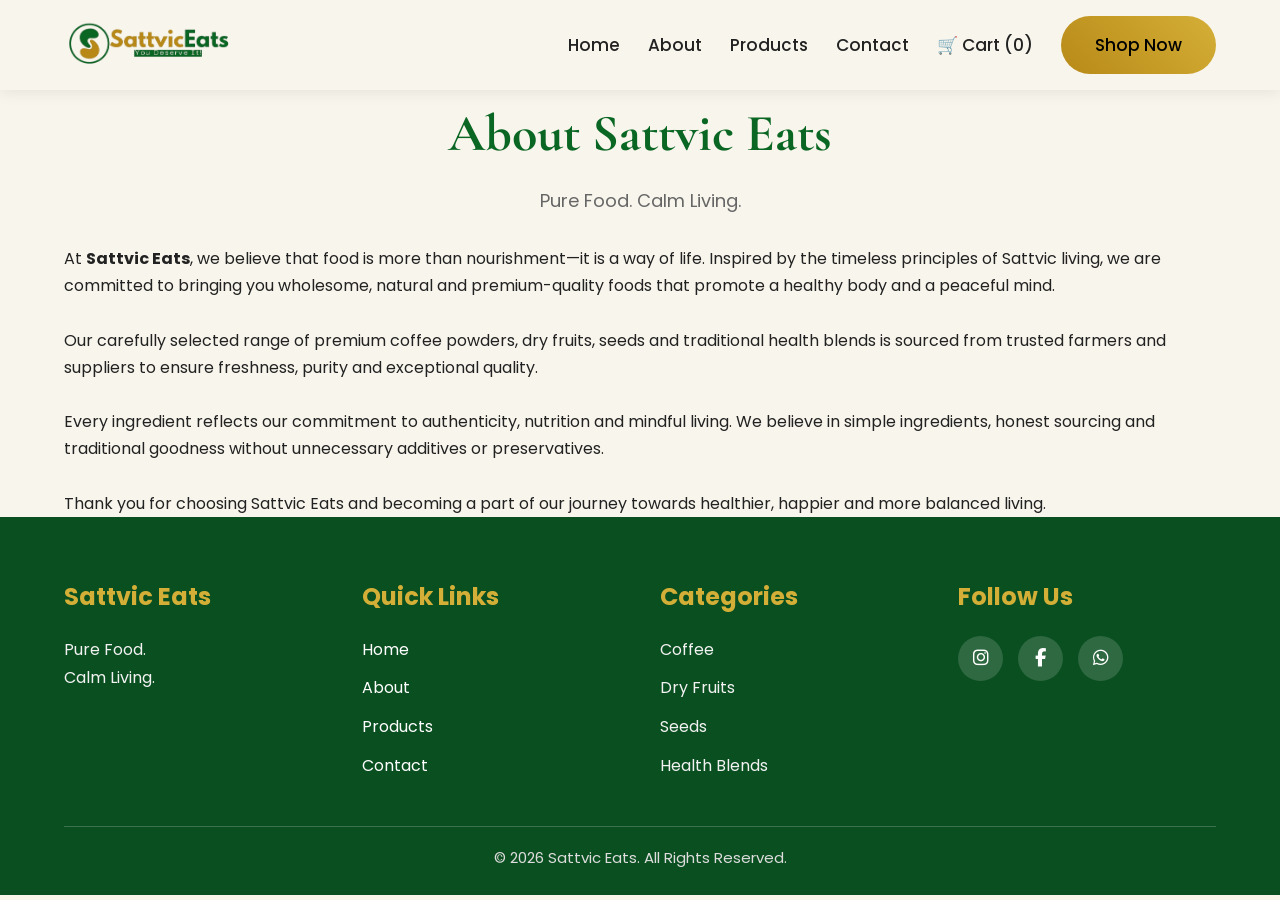
<file: about.html>
<!DOCTYPE html>
<html lang="en">

<head>

<meta charset="UTF-8">

<meta name="viewport" content="width=device-width, initial-scale=1.0">

<title>About | Sattvic Eats</title>

<link rel="stylesheet" href="css/style.css">

<link href="https://fonts.googleapis.com/css2?family=Poppins:wght@300;400;500;600;700&family=Cormorant+Garamond:wght@500;600;700&display=swap" rel="stylesheet">

<link rel="stylesheet" href="https://cdnjs.cloudflare.com/ajax/libs/font-awesome/6.5.1/css/all.min.css">

</head>

<body>

<!-- ================= HEADER ================= -->

<header>

<div class="container navbar">

<a href="index.html" class="logo">
<img src="images/logo.jpg" alt="Sattvic Eats">
</a>

<div class="menu-toggle" id="menu-toggle">
<i class="fas fa-bars"></i>
</div>

<ul class="nav-links" id="nav-links">

<li><a href="index.html">Home</a></li>

<li><a href="about.html" class="active">About</a></li>

<li><a href="products.html">Products</a></li>

<li><a href="contact.html">Contact</a></li>

<li>
<a href="cart.html">
🛒 Cart (<span id="cart-count">0</span>)
</a>
</li>

<li>
<a href="products.html" class="gold-btn">
Shop Now
</a>
</li>

</ul>

</div>

</header>

<!-- ================= ABOUT ================= -->

<section class="section about-section"></section>

<div class="container">

<div class="section-heading">

<h2>About Sattvic Eats</h2>

<p>Pure Food. Calm Living.</p>

</div>

<div class="glass-card">

<p>

At <strong>Sattvic Eats</strong>, we believe that food is more than nourishment—it is a way of life. Inspired by the timeless principles of Sattvic living, we are committed to bringing you wholesome, natural and premium-quality foods that promote a healthy body and a peaceful mind.

</p>

<br>

<p>

Our carefully selected range of premium coffee powders, dry fruits, seeds and traditional health blends is sourced from trusted farmers and suppliers to ensure freshness, purity and exceptional quality.

</p>

<br>

<p>

Every ingredient reflects our commitment to authenticity, nutrition and mindful living. We believe in simple ingredients, honest sourcing and traditional goodness without unnecessary additives or preservatives.

</p>

<br>

<p>

Thank you for choosing Sattvic Eats and becoming a part of our journey towards healthier, happier and more balanced living.

</p>

</div>

</div>

</section>

<!-- ================= FOOTER ================= -->

<footer>

<div class="container">

<div class="footer-grid">

<div>

<h3>Sattvic Eats</h3>

<p>

Pure Food.<br>

Calm Living.

</p>

</div>

<div>

<h3>Quick Links</h3>

<ul>

<li><a href="index.html">Home</a></li>

<li><a href="about.html">About</a></li>

<li><a href="products.html">Products</a></li>

<li><a href="contact.html">Contact</a></li>

</ul>

</div>

<div>

<h3>Categories</h3>

<ul>

<li>Coffee</li>

<li>Dry Fruits</li>

<li>Seeds</li>

<li>Health Blends</li>

</ul>

</div>

<div>

<h3>Follow Us</h3>

<div class="social-icons">

<a href="#"><i class="fab fa-instagram"></i></a>

<a href="#"><i class="fab fa-facebook-f"></i></a>

<a href="#"><i class="fab fa-whatsapp"></i></a>

</div>

</div>

</div>

<hr>

<p class="copyright">

© 2026 Sattvic Eats. All Rights Reserved.

</p>

</div>

</footer>

</body>

</html>
</file>
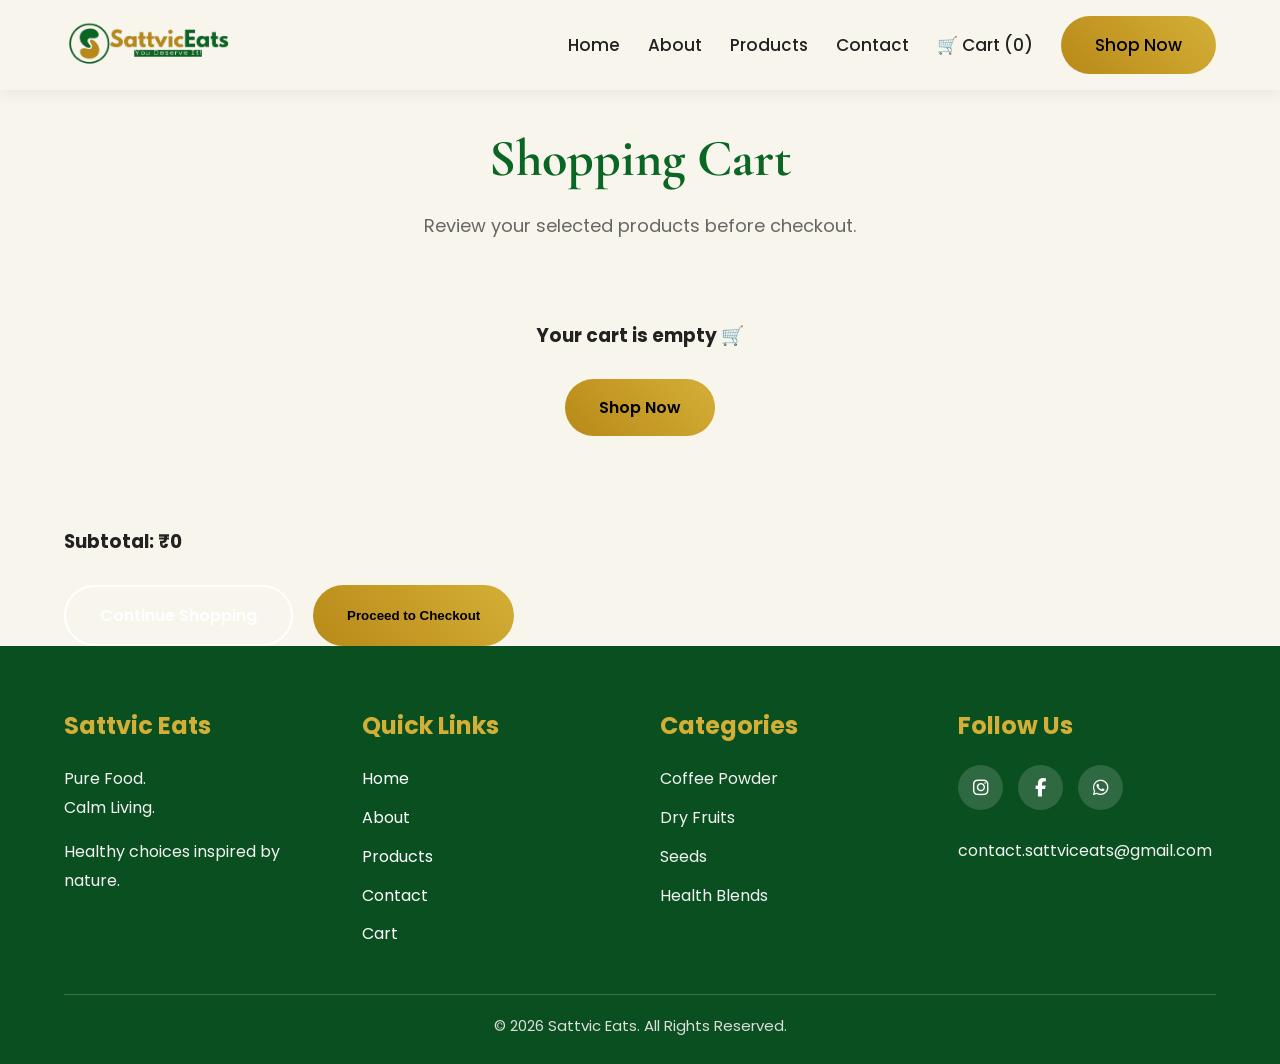
<file: cart.html>
<!DOCTYPE html>
<html lang="en">

<head>

<meta charset="UTF-8">

<meta name="viewport" content="width=device-width, initial-scale=1.0">

<title>Shopping Cart | Sattvic Eats</title>

<link rel="stylesheet" href="css/style.css">

<link href="https://fonts.googleapis.com/css2?family=Poppins:wght@300;400;500;600;700&family=Cormorant+Garamond:wght@500;600;700&display=swap" rel="stylesheet">

<link rel="stylesheet" href="https://cdnjs.cloudflare.com/ajax/libs/font-awesome/6.5.1/css/all.min.css">

</head>

<body class="cart-page-body"></body>



<!-- ================= HEADER ================= -->

<header>

<div class="container navbar">

<a href="index.html" class="logo">

<img src="images/logo.jpg" alt="Sattvic Eats">

</a>

<div class="menu-toggle" id="menu-toggle">

<i class="fas fa-bars"></i>

</div>

<ul class="nav-links" id="nav-links">

<li><a href="index.html">Home</a></li>

<li><a href="about.html">About</a></li>

<li><a href="products.html">Products</a></li>

<li><a href="contact.html">Contact</a></li>

<li>

<a href="cart.html" class="active">

🛒 Cart (<span id="cart-count">0</span>)

</a>

</li>

<li>

<a href="products.html" class="gold-btn">

Shop Now

</a>

</li>

</ul>

</div>

</header>

<!-- ================= CART ================= -->

<section class="section cart-page"></section>

<div class="container">

<div class="section-heading">

<h2>Shopping Cart</h2>

<p>

Review your selected products before checkout.

</p>

</div>

<div id="cart-container" class="glass-card">

<!-- Cart items will appear here -->

</div>

<div class="glass-card" style="margin-top:40px;">

<h3>

Subtotal:
<span id="cart-total">

₹0

</span>

</h3>

<br>

<div style="display:flex;gap:20px;flex-wrap:wrap;">

<a href="products.html" class="outline-btn">

Continue Shopping

</a>

<button

class="gold-btn"

onclick="checkout()">

Proceed to Checkout

</button>

</div>

</div>

</div>

</section>



<!-- ================= FOOTER ================= -->

<footer>

<div class="container">

<div class="footer-grid">

<div>

<h3>Sattvic Eats</h3>

<p>

Pure Food.<br>

Calm Living.

</p>

<p style="margin-top:15px;">

Healthy choices inspired by nature.

</p>

</div>

<div>

<h3>Quick Links</h3>

<ul>

<li><a href="index.html">Home</a></li>

<li><a href="about.html">About</a></li>

<li><a href="products.html">Products</a></li>

<li><a href="contact.html">Contact</a></li>

<li><a href="cart.html">Cart</a></li>

</ul>

</div>

<div>

<h3>Categories</h3>

<ul>

<li>Coffee Powder</li>

<li>Dry Fruits</li>

<li>Seeds</li>

<li>Health Blends</li>

</ul>

</div>

<div>

<h3>Follow Us</h3>

<div class="social-icons">

<a href="#"><i class="fab fa-instagram"></i></a>

<a href="#"><i class="fab fa-facebook-f"></i></a>

<a href="#"><i class="fab fa-whatsapp"></i></a>

</div>

<br>

<p>

contact.sattviceats@gmail.com

</p>

</div>

</div>

<hr>

<p class="copyright">

© 2026 Sattvic Eats. All Rights Reserved.

</p>

</div>

</footer>

<!-- ================= CART SCRIPT ================= -->

<script>

function renderCart(){

let cart = JSON.parse(localStorage.getItem("cart")) || [];

const container = document.getElementById("cart-container");

const totalElement = document.getElementById("cart-total");

if(cart.length===0){

container.innerHTML=`

<div style="text-align:center;padding:50px;">

<h3>Your cart is empty 🛒</h3>

<br>

<a href="products.html" class="gold-btn">

Shop Now

</a>

</div>

`;

totalElement.innerHTML="₹0";

return;

}

let total=0;

container.innerHTML="";

cart.forEach((item,index)=>{

total+=item.price*(item.quantity||1);

container.innerHTML+=`

<div class="cart-item">

<img src="${item.image}" 
style="
width:180px;
height:180px;
max-width:180px;
object-fit:cover;
border-radius:18px;
display:block;
">

<div class="cart-details">

<h3>${item.name}</h3>

<p>₹${item.price}</p>

<div class="qty-box" style="
display:flex;
align-items:center;
gap:15px;
margin-top:15px;
">

<button 
style="
width:45px;
height:45px;
font-size:25px;
border-radius:50%;
cursor:pointer;
"
onclick="changeQty(${index},-1)">
−
</button>


<span style="
font-size:20px;
font-weight:600;
min-width:30px;
text-align:center;
">
${item.quantity||1}
</span>


<button
style="
width:40px;
height:40px;
font-size:25px;
border-radius:50%;
cursor:pointer;
"
onclick="changeQty(${index},1)">
+
</button>

</div>

</div>

<button 
class="remove-btn"

style="
padding:14px 30px;
font-size:16px;
font-weight:600;
border:none;
border-radius:30px;
background:#0A6623;
color:white;
cursor:pointer;
transition:.3s;
"

onclick="removeItem(${index})">

Remove

</button>

</div>

`;

});

totalElement.innerHTML="₹"+total;

}

function changeQty(index,value){

let cart=JSON.parse(localStorage.getItem("cart"))||[];

cart[index].quantity=(cart[index].quantity||1)+value;

if(cart[index].quantity<=0){

cart.splice(index,1);

}

localStorage.setItem("cart",JSON.stringify(cart));

renderCart();

}

function removeItem(index){

let cart=JSON.parse(localStorage.getItem("cart"))||[];

cart.splice(index,1);

localStorage.setItem("cart",JSON.stringify(cart));

renderCart();

}

function checkout(){

alert("Thank you for shopping with Sattvic Eats! 🌿");

localStorage.removeItem("cart");

renderCart();

}

renderCart();

</script>




<script src="js/script.js"></script>

</body>

</html>
</file>
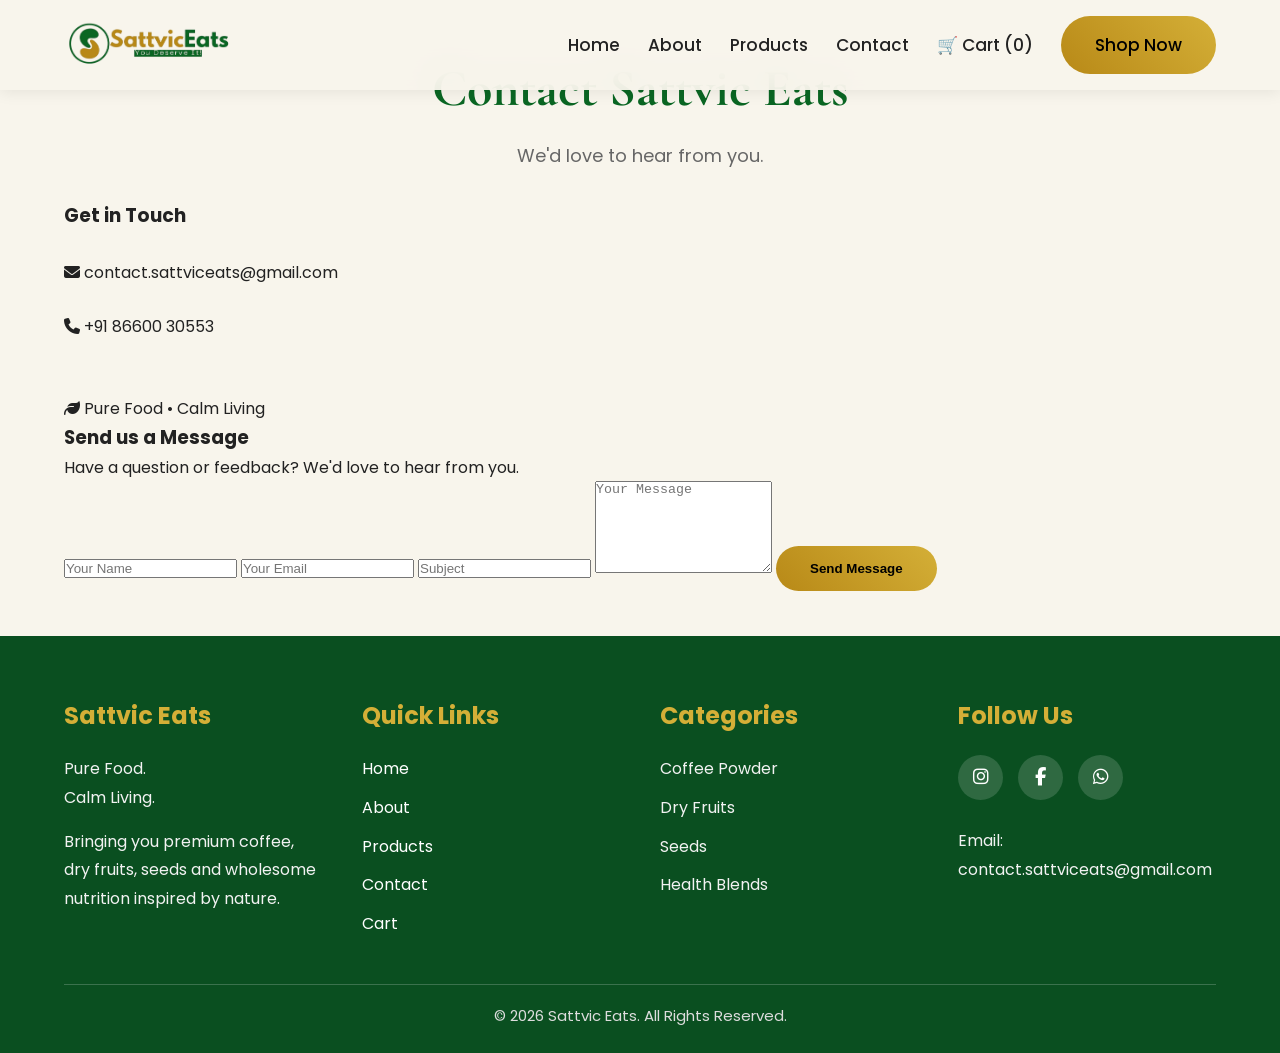
<file: contact.html>
<!DOCTYPE html>
<html lang="en">

<head>

<meta charset="UTF-8">

<meta name="viewport" content="width=device-width, initial-scale=1.0">

<title>Contact | Sattvic Eats</title>

<link rel="stylesheet" href="css/style.css">

<link href="https://fonts.googleapis.com/css2?family=Poppins:wght@300;400;500;600;700&family=Cormorant+Garamond:wght@500;600;700&display=swap" rel="stylesheet">

<link rel="stylesheet" href="https://cdnjs.cloudflare.com/ajax/libs/font-awesome/6.5.1/css/all.min.css">

</head>

<body>

<!-- ================= HEADER ================= -->

<header>

<div class="container navbar">

<a href="index.html" class="logo">

<img src="images/logo.jpg" alt="Sattvic Eats">

</a>

<div class="menu-toggle" id="menu-toggle">

<i class="fas fa-bars"></i>

</div>

<ul class="nav-links" id="nav-links">

<li><a href="index.html">Home</a></li>

<li><a href="about.html">About</a></li>

<li><a href="products.html">Products</a></li>

<li><a href="contact.html" class="active">Contact</a></li>

<li>

<a href="cart.html">

🛒 Cart (<span id="cart-count">0</span>)

</a>

</li>

<li>

<a href="products.html" class="gold-btn">

Shop Now

</a>

</li>

</ul>

</div>

</header>

<!-- ================= CONTACT ================= -->

<section class="section">

<div class="container">

<div class="section-heading">

<h2>Contact Sattvic Eats</h2>

<p>

We'd love to hear from you.

</p>

</div>

<div class="contact-grid">

<!-- Contact Details -->

<div class="glass-card">

<h3>Get in Touch</h3>

<br>

<p>

<i class="fas fa-envelope"></i>

contact.sattviceats@gmail.com

</p>

<br>

<p>

<i class="fas fa-phone"></i>

+91 86600 30553

</p>

<br>


<br>

<p>

<i class="fas fa-leaf"></i>

Pure Food • Calm Living

</p>

</div>

<!-- Contact Form -->

<div class="glass-card contact-form-card">

<h3>Send us a Message</h3>

<p class="form-subtitle">
Have a question or feedback? We'd love to hear from you.
</p>

<form id="contactForm" class="contact-form">

<input
type="text"
placeholder="Your Name"
required>

<input
type="email"
placeholder="Your Email"
required>

<input
type="text"
placeholder="Subject"
required>

<textarea
rows="6"
placeholder="Your Message"
required></textarea>

<button
type="submit"
class="gold-btn">

Send Message

</button>

</form>

</div>

</div>

</div>

</section>

<!-- ================= FOOTER ================= -->

<footer>

<div class="container">

<div class="footer-grid">

<!-- Brand -->

<div>

<h3>Sattvic Eats</h3>

<p>

Pure Food.<br>

Calm Living.

</p>

<p style="margin-top:15px;">

Bringing you premium coffee, dry fruits, seeds and wholesome nutrition inspired by nature.

</p>

</div>

<!-- Quick Links -->

<div>

<h3>Quick Links</h3>

<ul>

<li><a href="index.html">Home</a></li>

<li><a href="about.html">About</a></li>

<li><a href="products.html">Products</a></li>

<li><a href="contact.html">Contact</a></li>

<li><a href="cart.html">Cart</a></li>

</ul>

</div>

<!-- Categories -->

<div>

<h3>Categories</h3>

<ul>

<li>Coffee Powder</li>

<li>Dry Fruits</li>

<li>Seeds</li>

<li>Health Blends</li>

</ul>

</div>

<!-- Social -->

<div>

<h3>Follow Us</h3>

<div class="social-icons">

<a href="#" aria-label="Instagram">

<i class="fab fa-instagram"></i>

</a>

<a href="#" aria-label="Facebook">

<i class="fab fa-facebook-f"></i>

</a>

<a href="#" aria-label="WhatsApp">

<i class="fab fa-whatsapp"></i>

</a>

</div>

<br>

<p>

Email:<br>

contact.sattviceats@gmail.com

</p>

</div>

</div>

<hr>

<p class="copyright">

© 2026 Sattvic Eats. All Rights Reserved.

</p>

</div>

</footer>

<!-- ================= SCRIPTS ================= -->

<script>

const form = document.getElementById("contactForm");

form.addEventListener("submit", function(e){

e.preventDefault();

alert("Thank you! Your message has been received. We'll get back to you soon.");

form.reset();

});

</script>

</body>

</html>
</file>
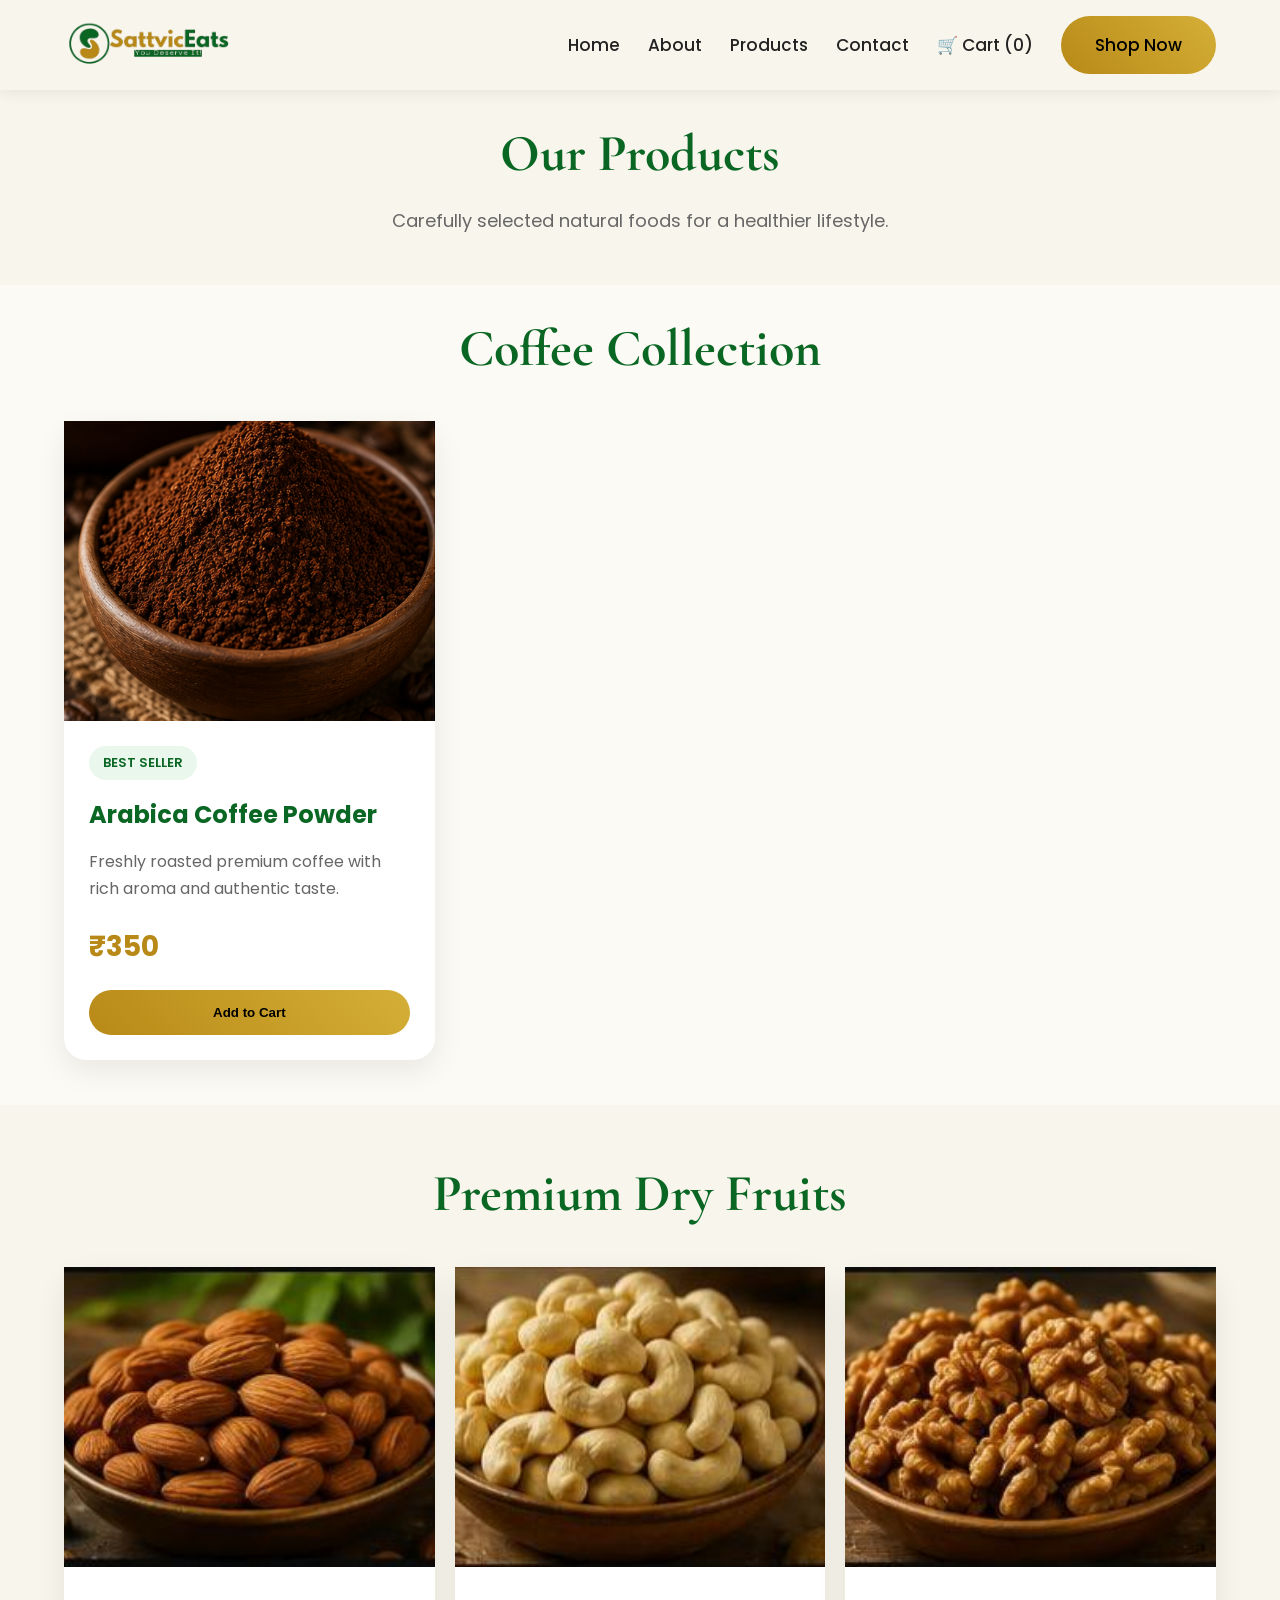
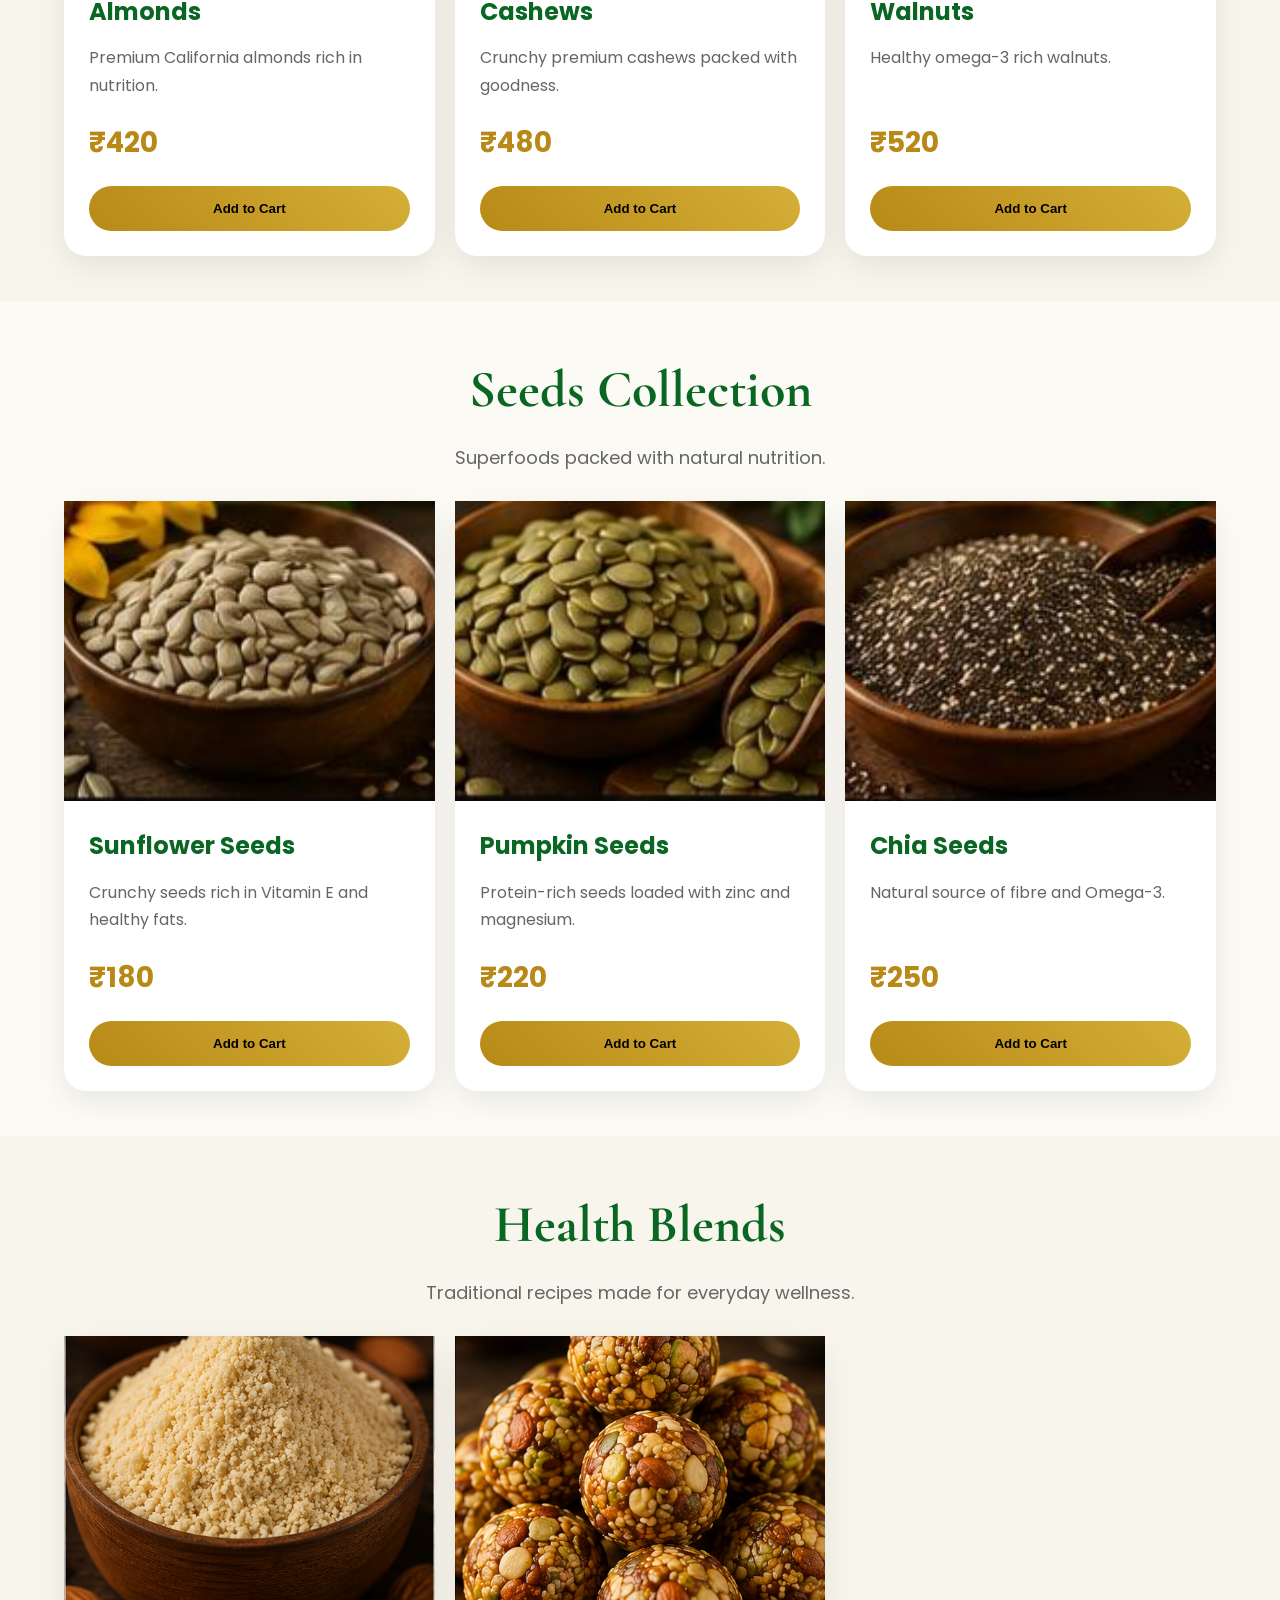
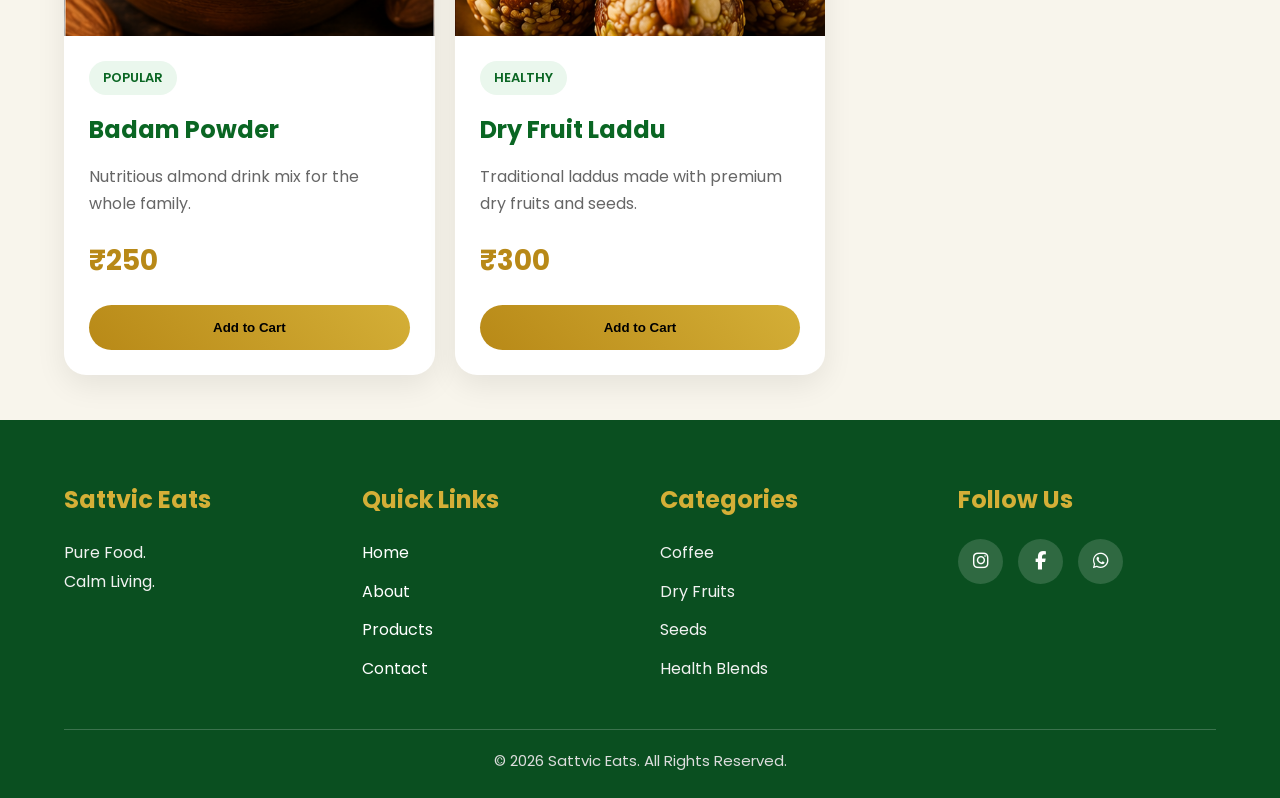
<file: products.html>
<!DOCTYPE html>
<html lang="en">

<head>

<meta charset="UTF-8">

<meta name="viewport" content="width=device-width, initial-scale=1.0">

<title>Products | Sattvic Eats</title>

<link rel="stylesheet" href="css/style.css">

<link href="https://fonts.googleapis.com/css2?family=Poppins:wght@300;400;500;600;700&family=Cormorant+Garamond:wght@500;600;700&display=swap" rel="stylesheet">

<link rel="stylesheet" href="https://cdnjs.cloudflare.com/ajax/libs/font-awesome/6.5.1/css/all.min.css">

<link href="https://unpkg.com/aos@2.3.4/dist/aos.css" rel="stylesheet">

</head>

<body>

<!-- ================= HEADER ================= -->

<header>

<div class="container navbar">

<a href="index.html" class="logo">

<img src="images/logo.jpg" alt="Sattvic Eats">

</a>

<div class="menu-toggle" id="menu-toggle">

<i class="fas fa-bars"></i>

</div>

<ul class="nav-links" id="nav-links">

<li><a href="index.html">Home</a></li>

<li><a href="about.html">About</a></li>

<li><a href="products.html" class="active">Products</a></li>

<li><a href="contact.html">Contact</a></li>

<li>

<a href="cart.html">

🛒 Cart (<span id="cart-count">0</span>)

</a>

</li>

<li>

<a href="products.html" class="gold-btn">

Shop Now

</a>

</li>

</ul>

</div>

</header>

<!-- ================= PAGE TITLE ================= -->

<section class="section products-banner" style="margin-top:70px;">

<div class="container">

<div class="section-heading">

<h2>Our Products</h2>

<p>

Carefully selected natural foods for a healthier lifestyle.

</p>

</div>

</div>

</section>

<!-- ================= COFFEE ================= -->

<section class="section light" id="coffee">

<div class="container">

<div class="section-heading">

<h2>Coffee Collection</h2>

</div>

<div class="products-grid">

<div class="product-card">

<div class="product-image">

<img src="images/coffee.jpg" alt="Coffee">

</div>

<div class="product-info">

<span class="product-tag">BEST SELLER</span>

<h3>Arabica Coffee Powder</h3>

<p>

Freshly roasted premium coffee with rich aroma and authentic taste.

</p>

<div class="price">

₹350

</div>

<button

class="gold-btn"

onclick="addToCart('Arabica Coffee Powder',350,'images/coffee.jpg')">

Add to Cart

</button>

</div>

</div>

</div>

</div>

</section>

<!-- ================= DRY FRUITS ================= -->

<section class="section" id="dryfruits">

<div class="container">

<div class="section-heading">

<h2>Premium Dry Fruits</h2>

</div>

<div class="products-grid">

<!-- Almond -->

<div class="product-card">

<div class="product-image">

<img src="images/almond.jpg">

</div>

<div class="product-info">

<h3>Almonds</h3>

<p>

Premium California almonds rich in nutrition.

</p>

<div class="price">

₹420

</div>

<button

class="gold-btn"

onclick="addToCart('Almonds',420,'images/almond.jpg')">

Add to Cart

</button>

</div>

</div>

<!-- Cashew -->

<div class="product-card">

<div class="product-image">

<img src="images/cashew.jpg">

</div>

<div class="product-info">

<h3>Cashews</h3>

<p>

Crunchy premium cashews packed with goodness.

</p>

<div class="price">

₹480

</div>

<button

class="gold-btn"

onclick="addToCart('Cashews',480,'images/cashew.jpg')">

Add to Cart

</button>

</div>

</div>

<!-- Walnut -->

<div class="product-card">

<div class="product-image">

<img src="images/walnut.jpg">

</div>

<div class="product-info">

<h3>Walnuts</h3>

<p>

Healthy omega-3 rich walnuts.

</p>

<div class="price">

₹520

</div>

<button

class="gold-btn"

onclick="addToCart('Walnuts',520,'images/walnut.jpg')">

Add to Cart

</button>

</div>

</div>

</div>

</div>

</section>

<!-- ================= SEEDS ================= -->

<section class="section light" id="seeds">

<div class="container">

<div class="section-heading">

<h2>Seeds Collection</h2>

<p>

Superfoods packed with natural nutrition.

</p>

</div>

<div class="products-grid">

<!-- Sunflower -->

<div class="product-card">

<div class="product-image">

<img src="images/sunflower.jpg" alt="Sunflower Seeds">

</div>

<div class="product-info">

<h3>Sunflower Seeds</h3>

<p>

Crunchy seeds rich in Vitamin E and healthy fats.

</p>

<div class="price">

₹180

</div>

<button class="gold-btn"

onclick="addToCart('Sunflower Seeds',180,'images/sunflower.jpg')">

Add to Cart

</button>

</div>

</div>

<!-- Pumpkin -->

<div class="product-card">

<div class="product-image">

<img src="images/pumpkin.jpg" alt="Pumpkin Seeds">

</div>

<div class="product-info">

<h3>Pumpkin Seeds</h3>

<p>

Protein-rich seeds loaded with zinc and magnesium.

</p>

<div class="price">

₹220

</div>

<button class="gold-btn"

onclick="addToCart('Pumpkin Seeds',220,'images/pumpkin.jpg')">

Add to Cart

</button>

</div>

</div>

<!-- Chia -->

<div class="product-card">

<div class="product-image">

<img src="images/chia.jpg" alt="Chia Seeds">

</div>

<div class="product-info">

<h3>Chia Seeds</h3>

<p>

Natural source of fibre and Omega-3.

</p>

<div class="price">

₹250

</div>

<button class="gold-btn"

onclick="addToCart('Chia Seeds',250,'images/chia.jpg')">

Add to Cart

</button>

</div>

</div>

</div>

</div>

</section>

<!-- ================= HEALTH BLENDS ================= -->

<section class="section" id="featured">

<div class="container">

<div class="section-heading">

<h2>Health Blends</h2>

<p>

Traditional recipes made for everyday wellness.

</p>

</div>

<div class="products-grid">

<!-- Badam Powder -->

<div class="product-card">

<div class="product-image">

<img src="images/badam.jpg" alt="Badam Powder">

</div>

<div class="product-info">

<span class="product-tag">

POPULAR

</span>

<h3>Badam Powder</h3>

<p>

Nutritious almond drink mix for the whole family.

</p>

<div class="price">

₹250

</div>

<button class="gold-btn"

onclick="addToCart('Badam Powder',250,'images/badam.jpg')">

Add to Cart

</button>

</div>

</div>

<!-- Laddu -->

<div class="product-card">

<div class="product-image">

<img src="images/laddu.jpg" alt="Dry Fruit Laddu">

</div>

<div class="product-info">

<span class="product-tag">

HEALTHY

</span>

<h3>Dry Fruit Laddu</h3>

<p>

Traditional laddus made with premium dry fruits and seeds.

</p>

<div class="price">

₹300

</div>

<button class="gold-btn"

onclick="addToCart('Dry Fruit Laddu',300,'images/laddu.jpg')">

Add to Cart

</button>

</div>

</div>

</div>

</div>

</section>

<!-- ================= FOOTER ================= -->

<footer>

<div class="container">

<div class="footer-grid">

<div>

<h3>Sattvic Eats</h3>

<p>

Pure Food.<br>

Calm Living.

</p>

</div>

<div>

<h3>Quick Links</h3>

<ul>

<li><a href="index.html">Home</a></li>

<li><a href="about.html">About</a></li>

<li><a href="products.html">Products</a></li>

<li><a href="contact.html">Contact</a></li>

</ul>

</div>

<div>

<h3>Categories</h3>

<ul>

<li>Coffee</li>

<li>Dry Fruits</li>

<li>Seeds</li>

<li>Health Blends</li>

</ul>

</div>

<div>

<h3>Follow Us</h3>

<div class="social-icons">

<a href="https://www.instagram.com/sattviceats" target="_blank">

<i class="fab fa-instagram"></i>

</a>

<a href="https://www.facebook.com/" target="_blank">

<i class="fab fa-facebook-f"></i>

</a>

<a href="#">

<i class="fab fa-whatsapp"></i>

</a>

</div>

</div>

</div>

<hr>

<p class="copyright">

© 2026 Sattvic Eats. All Rights Reserved.

</p>

</div>

</footer>

<script src="js/script.js"></script>

<script src="https://unpkg.com/aos@2.3.4/dist/aos.js"></script>

<script>

AOS.init({

duration:1000,

once:true

});

</script>
</file>
<file: css/style.css>
@import url('https://fonts.googleapis.com/css2?family=Poppins:wght@300;400;500;600;700&family=Cormorant+Garamond:wght@500;600;700&display=swap');

/* RESET */

*{
    margin:0;
    padding:0;
    box-sizing:border-box;
}

html{
    scroll-behavior:smooth;
}

body{
    font-family:'Poppins',sans-serif;
    background:#F8F5EC;
    color:#222;
    overflow-x:visible;
    line-height:1.7;
}

/* COLORS */

:root{

    --green:#0A6623;

    --green-dark:#06461A;

    --gold:#B88917;

    --gold-light:#D4AF37;

    --cream:#F8F5EC;

    --white:#ffffff;

    --black:#222;

    --shadow:0 10px 30px rgba(0,0,0,.08);

    --radius:22px;

}

/* CONTAINER */

.container{

    width:90%;

    max-width:1280px;

    margin:auto;

}

/* LINKS */

a{

    text-decoration:none;

    color:inherit;

}

ul{

    list-style:none;

}

img{

    width:100%;

    display:block;

}

/* SECTIONS */

.section{


    padding:45px 0;

}

.section.light{

    background:#fcfaf4;

}

/* HEADINGS */

.section-heading{

    text-align:center;

    margin-bottom:28px;

}

.section-heading h2{

    font-family:'Cormorant Garamond',serif;

    font-size:52px;

    color:var(--green);

    margin-bottom:8px;

}

.section-heading p{

    max-width:700px;

    margin:auto;

    color:#666;

    font-size:18px;

}

.products-banner{
    padding:40px 0 20px;
}


.products-banner + .section{
    padding-top:20px;
}

/* BUTTONS */

.gold-btn{

    display:inline-flex;

    justify-content:center;

    align-items:center;

    padding:15px 34px;

    border-radius:50px;

    background:linear-gradient(
        45deg,
        var(--gold),
        var(--gold-light)
    );

    color:#000;

    font-weight:600;

    transition:.35s;

    border:none;

    cursor:pointer;

}

.gold-btn:hover{

    transform:translateY(-4px);

    box-shadow:0 12px 30px rgba(184,137,23,.35);

}

.outline-btn{

    display:inline-flex;

    justify-content:center;

    align-items:center;

    padding:15px 34px;

    border:2px solid white;

    border-radius:50px;

    color:white;

    font-weight:600;

    transition:.35s;

}

.outline-btn:hover{

    background:white;

    color:black;

}

/* PARTICLES */

#particles-js{

    position:fixed;

    top:0;

    left:0;

    width:100%;

    height:100%;

    z-index:-1;

}

#particles-js canvas{

    display:block;

}

/* COMMON CARD */

.category-card,
.product-card,
.benefit-card,
.promise-card,
.testimonial-card{

    background:white;

    border-radius:var(--radius);

    overflow:visible;

    box-shadow:var(--shadow);

    transition:.35s;

}

.category-card:hover,
.product-card:hover,
.benefit-card:hover,
.promise-card:hover,
.testimonial-card:hover{

    transform:translateY(-10px);

}

/* =====================================================
   NAVBAR
===================================================== */

header{

    position:fixed;

    top:0;

    left:0;

    width:100%;

    z-index:9999;

    background:rgba(248,245,236,.92);

    backdrop-filter:blur(16px);

    box-shadow:0 2px 15px rgba(0,0,0,.08);

}

.navbar{

    height:90px;

    display:flex;

    align-items:center;

    justify-content:space-between;

}

/* LOGO */

.logo{

    display:flex;

    align-items:center;

}

.logo img{

    width:170px;

    transition:.3s;

}

.logo img:hover{

    transform:scale(1.05);

}

/* NAV LINKS */

.nav-links{

    display:flex;

    align-items:center;

    gap:28px;

}

.nav-links li{

    list-style:none;

}

.nav-links a{

    font-size:17px;

    font-weight:500;

    transition:.3s;

}

.nav-links a:hover{

    color:var(--green);

}

/* HAMBURGER */

.menu-toggle{

    display:none;

    font-size:30px;

    color:var(--green);

    cursor:pointer;

}

/* =====================================================
   HERO
===================================================== */

.hero{
    margin-top:90px;
    position:relative;
}

.hero-slider{
    position:relative;
    width:100%;
    height:calc(100vh - 90px);
    overflow:hidden;
}

/* Slides */

.slide{

    position:absolute;

    inset:0;

    opacity:0;

    transition:opacity 1.5s ease;

}

.slide.active{

    opacity:1;

}

.slide img{

width:100%;

height:100%;

object-fit:cover;

object-position:center;

display:block;

}

.hero-video{

    width:100%;

    height:100%;

    object-fit:cover;

    display:block;

}

/* Overlay */

.hero-overlay{
    position:absolute;
    inset:0;
    display:flex;
    justify-content:center;
    align-items:center;
    text-align:center;
    background:rgba(0,0,0,0.35);
}

/* Hero Content */

.hero-content{
    background:rgba(0,0,0,0.45);
    backdrop-filter:blur(8px);
    padding:35px 30px;
    border-radius:20px;
    max-width:420px;
    text-align:center;
    box-shadow:0 10px 30px rgba(0,0,0,.35);
}

.hero-content h1{
    color:#F8F5EC;
    font-size:42px;
    line-height:1.2;
    margin-bottom:15px;
}

.hero-content p{
    color:#ffffff;
    font-size:18px;
    line-height:1.7;
    margin-bottom:25px;
}

.hero-buttons{

    display:flex;

    justify-content:center;

    gap:20px;

    flex-wrap:wrap;

}

/* Scroll Arrow */

.hero-slider::after{

    content:"⌄";

    position:absolute;

    left:50%;

    bottom:30px;

    transform:translateX(-50%);

    color:white;

    font-size:36px;

    z-index:20;

    animation:bounce 2s infinite;

}

@keyframes bounce{

0%,100%{

transform:translate(-50%,0);

}

50%{

transform:translate(-50%,10px);

}

}

/* =====================================================
   CATEGORY GRID
===================================================== */

.category-grid{

    display:grid;

    grid-template-columns:repeat(2,1fr);

    gap:35px;

    max-width:950px;

    margin:40px auto 0;

}

.category-card{

    display:flex;

    flex-direction:column;

    text-align:center;

    background:#fff;

}

.category-card img{

    width:100%;

    height:220px;

    object-fit:cover;

}

.category-content{

    padding:25px;

}

.category-content h3{

    color:var(--green);

    font-size:24px;

    margin-bottom:10px;

}

.category-content p{

    color:#666;

    font-size:15px;

}

/* =====================================================
   BENEFITS
===================================================== */

.benefits-grid{
    display:flex;
    flex-direction:column;
    gap:25px;
}

.benefits-row{
    display:flex;
    justify-content:center;
    gap:25px;
    flex-wrap:wrap;
}

.benefits-row.second-row{
    justify-content:center;
}

.benefit-card{
    flex:1;
    max-width:320px;
    min-width:260px;
    padding:35px 25px;
    text-align:center;
    background:#fff;
    border-radius:18px;
    box-shadow:0 8px 20px rgba(0,0,0,0.08);
    transition:.3s;
}

.benefit-card:hover{
    transform:translateY(-6px);
}

.benefit-icon{
    font-size:48px;
    margin-bottom:18px;
}

.benefit-card h3{
    color:var(--green);
    margin-bottom:12px;
    font-size:24px;
}

.benefit-card p{
    color:#666;
    line-height:1.7;
}

@media(max-width:768px){

    .benefits-row{
        flex-direction:column;
        align-items:center;
    }

    .benefit-card{
        max-width:100%;
        width:100%;
    }

}
/* =====================================================
   PRODUCTS
===================================================== */

.products-grid{

    display:grid;

    grid-template-columns:repeat(3,1fr);

    gap:20px;

}

.product-card{

    display:flex;

    flex-direction:column;

    overflow:visible;

}

.product-image{

    overflow:visible;

}

.product-image img{

    width:100%;

    height:300px;

    object-fit:cover;

    transition:.4s;

}

.product-card:hover img{

    transform:scale(1.08);

}

.product-info{

    padding:25px;

    display:flex;

    flex-direction:column;

    flex:1;

}

.product-tag{

    display:inline-block;

    align-self:flex-start;

    padding:6px 14px;

    background:#EAF7ED;

    color:var(--green);

    border-radius:30px;

    font-size:13px;

    font-weight:600;

    margin-bottom:15px;

}

.product-info h3{

    color:var(--green);

    font-size:24px;

    margin-bottom:12px;

}

.product-info p{

    color:#666;

    margin-bottom:20px;

    flex:1;

}

.price{

    font-size:28px;

    font-weight:700;

    color:var(--gold);

    margin-bottom:20px;

}

.add-cart{

    width:100%;

}

.center-btn{

    margin-top:45px;

    text-align:center;

}

/* =====================================================
   PROMISE
===================================================== */

.promise-grid{

    display:grid;

    grid-template-columns:repeat(4,1fr);

    gap:20px;

}

.promise-card{

    padding:35px 25px;

    text-align:center;

}

.promise-card i{

    font-size:42px;

    color:var(--gold);

    margin-bottom:18px;

}

.promise-card h3{

    color:var(--green);

    margin-bottom:12px;

}

.promise-card p{

    color:#666;

}

/* =====================================================
   TESTIMONIALS
===================================================== */

.testimonial-grid{

    display:grid;

    grid-template-columns:repeat(3,1fr);

    gap:20px;

}

.testimonial-card{

    padding:35px;

    text-align:center;

    position:relative;

}

.stars{

    color:var(--gold);

    font-size:22px;

    margin-bottom:18px;

    letter-spacing:3px;

}

.testimonial-card p{

    color:#555;

    font-style:italic;

    margin-bottom:25px;

    line-height:1.8;

}

.testimonial-card h4{

    color:var(--green);

    font-size:20px;

    margin-bottom:5px;

}

.testimonial-card span{

    color:#888;

    font-size:15px;

}

/* =====================================================
   NEWSLETTER
===================================================== */

.newsletter{

    padding:70px 0;

    background:linear-gradient(
        135deg,
        #0A6623,
        #128536
    );

}

.newsletter-box{

    max-width:850px;

    margin:auto;

    text-align:center;

    color:white;

}

.newsletter-box h2{

    font-family:'Cormorant Garamond',serif;

    font-size:50px;

    margin-bottom:15px;

}

.newsletter-box p{

    margin-bottom:35px;

    opacity:.9;

    font-size:18px;

}

.newsletter-form{

    display:flex;

    justify-content:center;

    gap:15px;

    flex-wrap:wrap;

}

.newsletter-form input{

    width:420px;

    padding:16px 20px;

    border:none;

    border-radius:50px;

    font-size:16px;

    outline:none;

}

/* =====================================================
   CTA
===================================================== */

.cta-section{

    padding:90px 0;

}

.cta-box{

    background:white;

    padding:60px;

    border-radius:30px;

    box-shadow:var(--shadow);

    text-align:center;

}

.cta-box h2{

    font-family:'Cormorant Garamond',serif;

    color:var(--green);

    font-size:52px;

    margin-bottom:15px;

}

.cta-box p{

    color:#666;

    max-width:700px;

    margin:0 auto 35px;

    font-size:18px;

}

/* =====================================================
   FOOTER
===================================================== */

/* ================= FOOTER ================= */

footer{
    background:#0A4F20;
    color:#fff;
    padding:60px 0 25px;
}

.footer-grid{
    display:grid;
    grid-template-columns:repeat(4,1fr);
    gap:40px;
    align-items:start;
}

.footer-grid h3{
    color:#D4AF37;
    margin-bottom:18px;
    font-size:24px;
}

.footer-grid p,
.footer-grid li{
    color:#f2f2f2;
    line-height:1.8;
}

.footer-grid ul{
    list-style:none;
    padding:0;
}

.footer-grid ul li{
    margin-bottom:10px;
}

.footer-grid a{
    color:white;
    text-decoration:none;
    transition:.3s;
}

.footer-grid a:hover{
    color:#D4AF37;
}

.social-icons{
    display:flex;
    gap:15px;
    margin-top:15px;
}

.social-icons a{
    width:45px;
    height:45px;
    display:flex;
    align-items:center;
    justify-content:center;
    border-radius:50%;
    background:rgba(255,255,255,.15);
    color:white;
    font-size:18px;
    transition:.3s;
}

.social-icons a:hover{
    background:#D4AF37;
    color:#fff;
}

footer hr{
    margin:35px 0 18px;
    border:none;
    border-top:1px solid rgba(255,255,255,.2);
}

.copyright{
    text-align:center;
    font-size:15px;
    color:#ddd;
}

/*=====================================================
        RESPONSIVE DESIGN
======================================================*/

/* ================= TABLETS ================= */

@media screen and (max-width:992px){

.container{
    width:92%;
}

.hero-content h1{
    font-size:56px;
}

.hero-content p{
    font-size:18px;
}

.category-grid,
.products-grid,
.benefits-grid,
.promise-grid{
    grid-template-columns:repeat(2,1fr);
}

.testimonial-grid{
    grid-template-columns:1fr;
}

.footer-grid{
    grid-template-columns:repeat(2,1fr);
    gap:35px;
}

}


/* ================= MOBILE ================= */

@media screen and (max-width:768px){

/* Navbar */

header{
    height:75px;
}

.navbar{

    height:75px;

    display:flex;

    justify-content:space-between;

    align-items:center;

}

.logo img{

    width:130px;

}

.menu-toggle{

    display:block;

    font-size:28px;

    cursor:pointer;

    color:#0A6623;

}

/* Mobile Menu */

.nav-links{

    position:absolute;

    top:75px;

    left:0;

    width:100%;

    background:#fff;

    display:none;

    flex-direction:column;

    align-items:center;

    gap:18px;

    padding:25px 0;

    box-shadow:0 10px 25px rgba(0,0,0,.08);

}

.nav-links.active{

    display:flex;

}

.nav-links li{

    width:100%;

    text-align:center;

}

.nav-links .gold-btn{

    width:220px;

}


/* Hero */

.hero{

    margin-top:75px;

}

.hero-slider{

    height:75vh;

}

.slide img{

    width:100%;

    height:100%;

    object-fit:cover;

    object-position:center;

}

.hero-video{ 
     width:100%; 
     height:100%;
      object-fit:cover;
       display:block; 
    }

.hero-overlay{

    padding:20px;

}

.hero-content{

    max-width:100%;

}

.hero-content h1{

    font-size:40px;

    line-height:1.2;

    margin-bottom:18px;

}

.hero-content p{

    font-size:16px;

    line-height:1.7;

    margin-bottom:25px;

}

.hero-buttons{

    display:flex;

    flex-direction:column;

    align-items:center;

    gap:15px;

}

.hero-buttons a{

    width:220px;

    text-align:center;

}

/*=====================================================
        MOBILE SECTIONS
======================================================*/

.section{
        padding:55px 0;
}

.section-heading{

    text-align:center;

    margin-bottom:30px;

}

.section-heading h2{

    font-size:38px;

}

.section-heading p{

    font-size:16px;

    line-height:1.7;

}

/*=====================================================
        CATEGORIES
======================================================*/

.category-grid{

    grid-template-columns:repeat(2,1fr);

    gap:18px;

}

.category-card{

    border-radius:18px;

}

.category-card img{

    height:180px;

}

.category-content{

    padding:18px;

}

.category-content h3{

    font-size:18px;

}

/*=====================================================
        PRODUCTS
======================================================*/

.products-grid{

    display:grid;

    grid-template-columns:repeat(2,1fr);

    gap:18px;

}

.product-card{

    border-radius:18px;

    overflow:visible;

}

.product-image img{

    width:100%;

    height:200px;

    object-fit:cover;

}

.product-info{

    padding:18px;

}

.product-info h3{

    font-size:20px;

    margin-bottom:10px;

}

.product-info p{

    font-size:15px;

    line-height:1.6;

}

.price{

    font-size:24px;

    margin:15px 0;

}

.product-card .gold-btn{

    width:100%;

}

/*=====================================================
        BENEFITS & PROMISE
======================================================*/

.benefits-grid,

.promise-grid{

    grid-template-columns:repeat(2,1fr);

    gap:18px;

}

/*=====================================================
        ABOUT PAGE
======================================================*/

.about-content{

    text-align:center;

}

.about-content p{

    font-size:16px;

    line-height:1.8;

}

/*=====================================================
        CONTACT PAGE
======================================================*/

.contact-grid{

    display:grid;

    grid-template-columns:1fr;

    gap:35px;

}

.contact-form-card{

    padding:25px;

}

.contact-form{

    gap:18px;

}

.contact-form input,

.contact-form textarea{

    width:100%;

    font-size:16px;

}

.contact-form .gold-btn{

    width:100%;

}

/*=====================================================
        NEWSLETTER
======================================================*/

.newsletter{

    padding:55px 20px;

}

.newsletter-box h2{

    font-size:36px;

}

.newsletter-form{

    flex-direction:column;

    gap:15px;

}

.newsletter-form input{

    width:100%;

}

.newsletter-form button{

    width:100%;

}

/*=====================================================
        CTA
======================================================*/

.cta-box{

    padding:35px 20px;

}

.cta-box h2{

    font-size:36px;

}
/*=====================================================
        MOBILE FOOTER
======================================================*/

footer{

    background:#0A4F20;

    color:#fff;

    padding:30px 0 15px;

}

.footer-grid{

    display:grid;

    grid-template-columns:1fr 1fr;

    gap:18px;

    align-items:start;

}

.footer-grid h3{

    font-size:18px;

    margin-bottom:10px;

    color:#D4AF37;

}

.footer-grid p{

    font-size:14px;

    line-height:1.6;

}

.footer-grid ul{

    list-style:none;

    padding:0;

    margin:0;

}

.footer-grid ul li{

    margin-bottom:6px;

}

.footer-grid a{

    text-decoration:none;

    color:#fff;

    transition:.3s;

}

.footer-grid a:hover{

    color:#D4AF37;

}

.social-icons{

    display:flex;

    gap:10px;

    justify-content:flex-start;

    margin-top:10px;

}

.social-icons a{

    width:38px;

    height:38px;

    border-radius:50%;

    display:flex;

    justify-content:center;

    align-items:center;

    background:rgba(255,255,255,.15);

    font-size:16px;

}

footer hr{

    margin:20px 0 12px;

    opacity:.2;

}

.copyright{

    text-align:center;

    font-size:13px;

}


/*=====================================================
        SMALL PHONES
======================================================*/

@media screen and (max-width:480px){

.container{

    width:94%;

}

.logo img{

    width:110px;

}

.hero-slider{

    height:60vh;

}

.hero-content h1{

    font-size:32px;

}

.hero-content p{

    font-size:15px;

}

.hero-buttons a{

    width:200px;

}

/* One column */

.category-grid,

.products-grid,

.benefits-grid,

.promise-grid{

    grid-template-columns:1fr;

}

/* Images */

.category-card img{

    height:220px;

}

.product-image img{

    height:240px;

}

/* Footer */

.footer-grid{

    grid-template-columns:1fr 1fr;

    gap:15px;

}

.footer-grid h3{

    font-size:17px;

}

.footer-grid p,

.footer-grid li,

.footer-grid a{

    font-size:13px;

}

.social-icons a{

    width:34px;

    height:34px;

}

.section{

    padding:45px 0;

}

.section-heading h2{

    font-size:32px;

}

.section-heading p{

    font-size:15px;

}

.gold-btn,

.outline-btn{

    width:100%;

    max-width:220px;

}

}
/*=====================================================
        FINAL RESPONSIVE FIXES
======================================================*/

/* Smooth scrolling */
html{
    scroll-behavior:smooth;
}

/* Prevent horizontal scrolling */
body{
    overflow-x:visible;
}

/* Images */
img{
    max-width:100%;
    display:block;
}

/* Buttons */
.gold-btn,
.outline-btn{
    display:inline-flex;
    justify-content:center;
    align-items:center;
    text-align:center;
}

/* Product cards equal height */
.product-card{
    display:flex;
    flex-direction:column;
    height:100%;
}

.product-info{
    flex:1;
    display:flex;
    flex-direction:column;
}

.product-info .gold-btn{
    margin-top:auto;
}

/* Better spacing */
.section:first-of-type{
    padding-top:40px;
}

/* Contact page cards */
.glass-card{
    border-radius:18px;
}

/* Footer links */
.footer-grid a{
    transition:.3s ease;
}

.footer-grid a:hover{
    padding-left:5px;
}

/* Hero buttons */
.hero-buttons{
    margin-top:25px;
}

/* Product images */
.product-image{
    overflow:visible;
}

.product-image img{
    transition:.5s;
}

.product-card:hover .product-image img{
    transform:scale(1.05);
}

/* Category images */
.category-card{
    overflow:visible;
}

.category-card img{
    transition:.5s;
}

.category-card:hover img{
    transform:scale(1.05);
}

/* Mobile */
@media(max-width:768px){

.hero-content{
    padding:0 15px;
}

.hero-content h1{
    word-break:break-word;
}

.hero-content p{
    max-width:100%;
}

.section{
    overflow:visible;
}

.products-grid,
.category-grid,
.promise-grid,
.benefits-grid{
    width:100%;
}

footer{
    overflow:visible;
}

}

/* ================= HERO VIDEO ================= */

.hero{
    margin-top:90px;
    min-height:90vh;
    overflow:visible;
}

.hero-slider{
    position:relative;
    width:100%;
    height:calc(100vh - 90px);
    overflow:hidden;
}

.slide{
    width:100%;
    height:100%;
}

.hero-video{
    width:100%;
    height:100%;
    object-fit:cover;
    display:block;
}

/* ================= CART PAGE FINAL FIX ================= */

#cart-container .cart-image{
    width:120px !important;
    height:120px !important;
    max-width:120px !important;
    max-height:120px !important;
    object-fit:cover !important;
    border-radius:18px !important;
}


#cart-container .cart-item{

    display:flex !important;
    align-items:center !important;
    gap:25px !important;
    padding:25px !important;
    background:white;
    border-radius:20px;
    margin-bottom:20px;

}


#cart-container .cart-details{

    flex:1;

}


#cart-container .qty-box{

    display:flex !important;
    align-items:center !important;
    gap:15px !important;
    margin-top:15px;

}


#cart-container .qty-box button{

    width:45px !important;
    height:45px !important;

    border:none;
    border-radius:50%;

    background:#B88917;
    color:white;

    font-size:25px !important;
    cursor:pointer;

}


#cart-container .qty-box span{

    font-size:22px !important;
    font-weight:500;

}


#cart-container .remove-btn{

    padding:10px 20px;

    border:none;

    background:#0A6623;

    color:white;

    border-radius:30px;

    cursor:pointer;

}
}

/* CART PAGE NAVBAR GAP */

.cart-page{
    padding-top:70px !important;
}

/* CART BUTTON POSITION FIX */

.cart-item{
    display:flex !important;
    align-items:center !important;
    gap:20px !important;
}


.cart-details{
    flex:0 1 auto !important;
    min-width:220px;
}


.remove-btn{
    margin-left:10px !important;
    white-space:nowrap;
}

/* CART ITEM IMAGE SPACING FIX */

.cart-item{
    margin-bottom:25px !important;
    padding:25px !important;
}


.cart-item + .cart-item{
    margin-top:25px !important;
}


.cart-image{
    flex-shrink:0 !important;
}

/* ================= CART PAGE - REMOVE ANIMATIONS ================= */

.cart-page-body *,
.cart-page-body [data-aos]{

    animation:none !important;
    transition:none !important;
    transform:none !important;
    opacity:1 !important;
}

.cart-page-body .cart-item{

    animation:none !important;
    transform:none !important;

}
</file>
